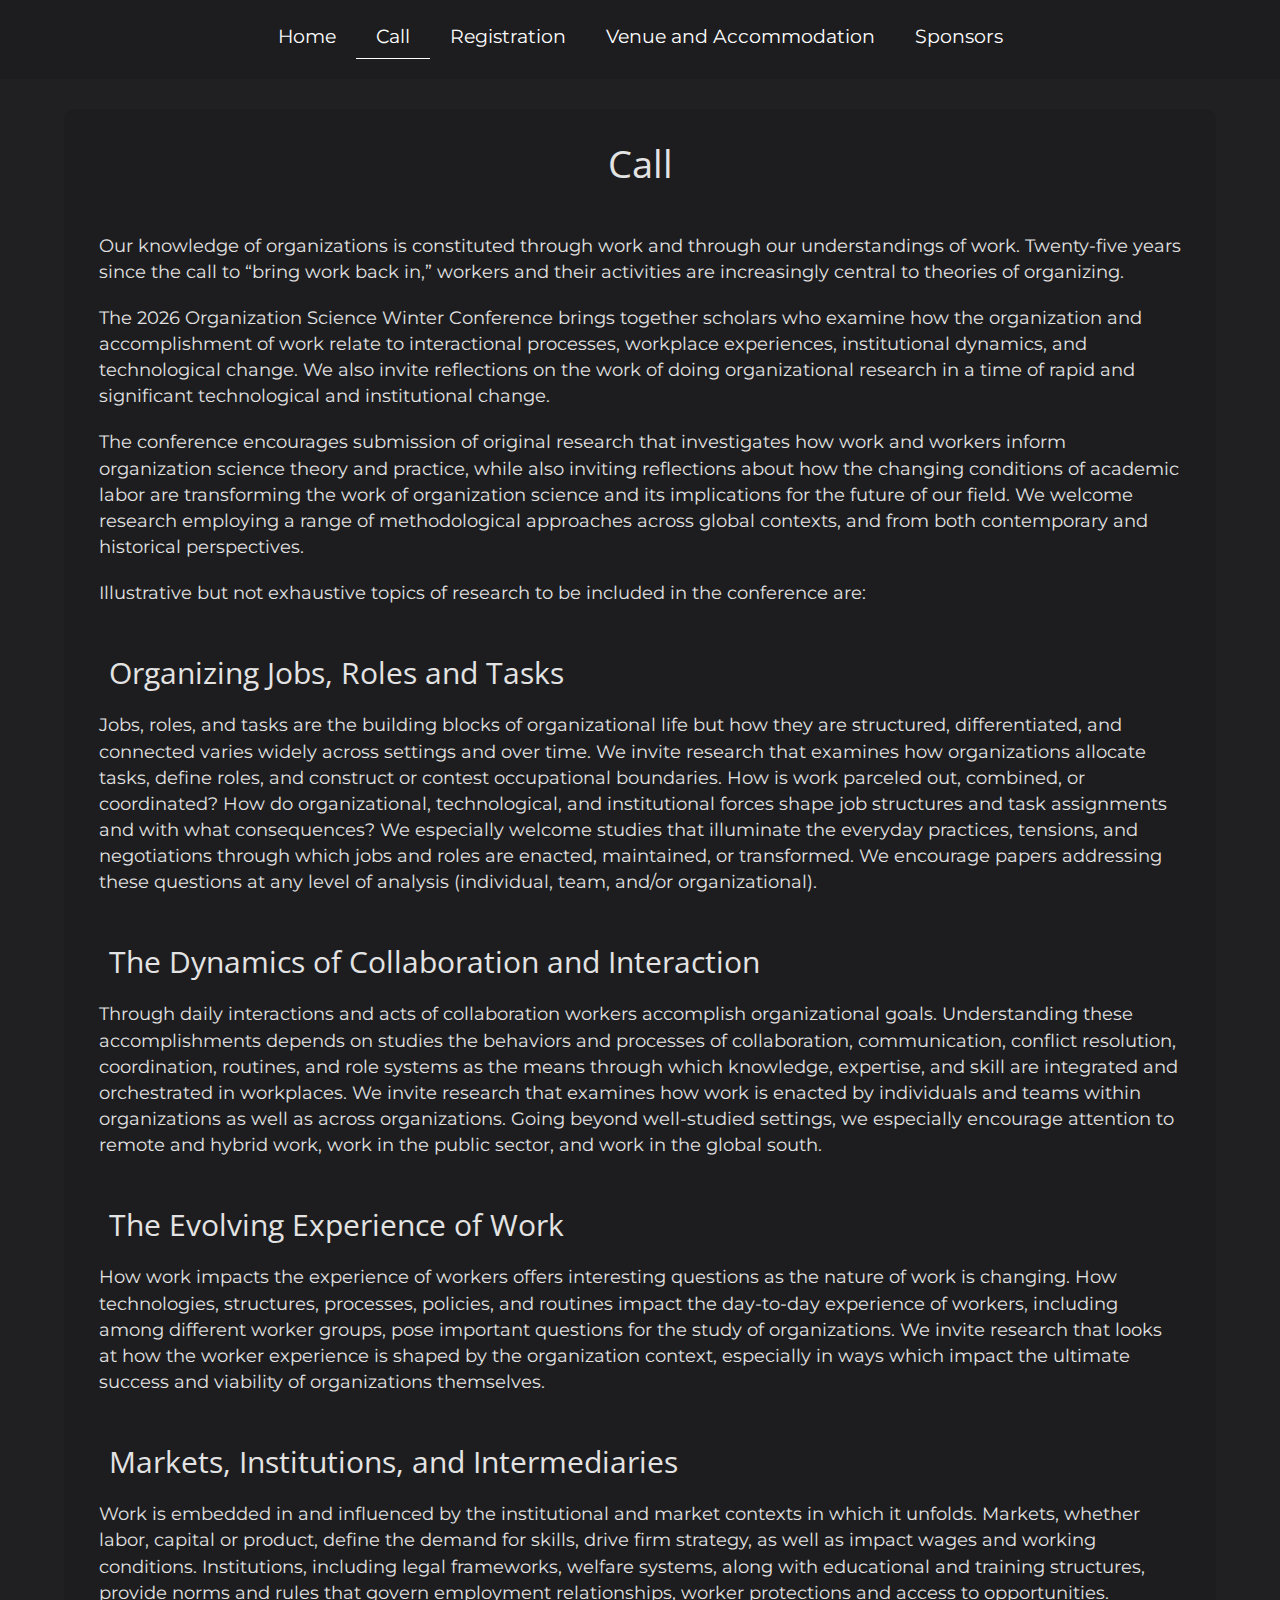
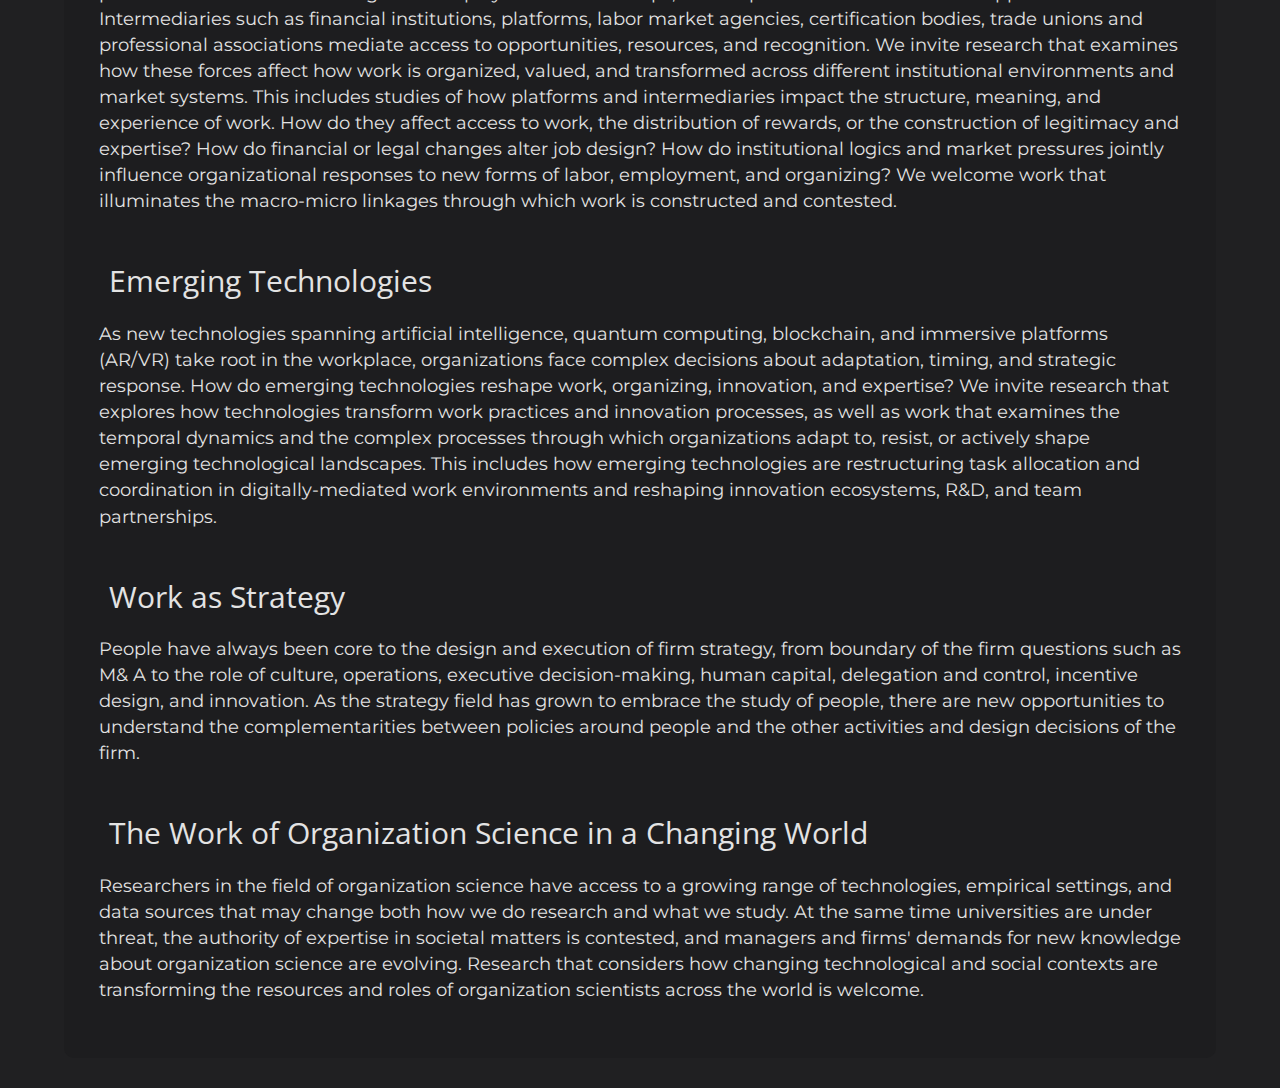
<file: call.html>
<!DOCTYPE html>
<html lang="en">
    <head>
        <meta charset="UTF-8">
        <meta name="viewport" content="width=device-width, initial-scale=1.0">
        <meta name="author" content="Maelys El Araari">

        <link rel="stylesheet" href="page_style.css"> 

        <link rel="preconnect" href="https://fonts.googleapis.com">
        <link rel="preconnect" href="https://fonts.gstatic.com" crossorigin>
        <link href="https://fonts.googleapis.com/css2?family=Montserrat:ital,wght@0,100..900;1,100..900&family=Open+Sans:ital,wght@0,300..800;1,300..800&display=swap" rel="stylesheet">
        
        <title>OSWC 2026 - Organization Science Winter Conference</title>
    </head>

    <body>
        <nav>
            <ul id="mytopnav" class="topnav">
                <li><a href="index.html">Home</a></li>
                <li><a href="call.html" class="active">Call</a></li>
                <li><a href="registration.html">Registration</a></li>
                <li><a href="venue.html">Venue and Accommodation</a></li>
                <li><a href="sponsors.html">Sponsors</a></li>
                <li class="icon"><a href="javascript:void(0);" onclick="TopNav()"><img src="images/nav_icon.svg" alt="navigation icon" width="30" height="20"></a></li>
            </ul>
        </nav>

        <main>
            <h2>Call</h2>
            <p>
                Our knowledge of organizations is constituted through work and through our understandings of work.
                Twenty-five years since the call to “bring work back in,” workers and their activities are increasingly
                central to theories of organizing.
            </p> 
                    
            <p>
                The 2026 Organization Science Winter Conference brings together
                scholars who examine how the organization and accomplishment of work relate to interactional
                processes, workplace experiences, institutional dynamics, and technological change. We also invite
                reflections on the work of doing organizational research in a time of rapid and significant technological
                and institutional change.
            </p> 
                    
            <p>
                The conference encourages submission of original research that investigates
                how work and workers inform organization science theory and practice, while also inviting reflections
                about how the changing conditions of academic labor are transforming the work of organization
                science and its implications for the future of our field. We welcome research employing a range of
                methodological approaches across global contexts, and from both contemporary and historical
                perspectives.
            </p>

            <p>Illustrative but not exhaustive topics of research to be included in the conference are:</p>
                
            <h3>Organizing Jobs, Roles and Tasks</h3> 
            <p>
                Jobs, roles, and tasks are the building blocks of organizational
                life but how they are structured, differentiated, and connected varies widely across settings and over
                time. We invite research that examines how organizations allocate tasks, define roles, and construct
                or contest occupational boundaries. How is work parceled out, combined, or coordinated? How do
                organizational, technological, and institutional forces shape job structures and task assignments and
                with what consequences? We especially welcome studies that illuminate the everyday practices,
                tensions, and negotiations through which jobs and roles are enacted, maintained, or transformed.
                We encourage papers addressing these questions at any level of analysis (individual, team, and/or
                organizational).
            </p>

            <h3>The Dynamics of Collaboration and Interaction</h3>
            <p>
                Through daily interactions and acts of collaboration workers accomplish organizational goals. 
                Understanding these accomplishments depends on studies the behaviors and processes of collaboration, communication, 
                conflict resolution, coordination, routines, and role systems as the means through which knowledge, expertise, and skill 
                are integrated and orchestrated in workplaces. We invite research that examines how work is enacted by individuals 
                and teams within organizations as well as across organizations. Going beyond well-studied settings, we especially 
                encourage attention to remote and hybrid work, work in the public sector, and work in the global south. 
            </p>

            <h3>The Evolving Experience of Work</h3>
            <p>
                How work impacts the experience of workers offers interesting questions as the nature of work is changing. 
                How technologies, structures, processes, policies, and routines impact the day-to-day experience of workers, 
                including among different worker groups, pose important questions for the study of organizations. 
                We invite research that looks at how the worker experience is shaped by the organization context, 
                especially in ways which impact the ultimate success and viability of organizations themselves.
            </p>

            <h3> Markets, Institutions, and Intermediaries</h3>
            <p>
                Work is embedded in and influenced by the institutional and market contexts in which it unfolds. 
                Markets, whether labor, capital or product, define the demand for skills, drive firm strategy, 
                as well as impact wages and working conditions. Institutions, including legal frameworks, welfare systems, 
                along with educational and training structures, provide norms and rules that govern employment relationships, 
                worker protections and access to opportunities. Intermediaries such as financial institutions, platforms, 
                labor market agencies, certification bodies, trade unions and professional associations mediate access to opportunities, 
                resources, and recognition. We invite research that examines how these forces affect how work is 
                organized, valued, and transformed across different institutional environments and market systems. 
                This includes studies of how platforms and intermediaries impact the structure, meaning, and experience of work. 
                How do they affect access to work, the distribution of rewards, or the construction of legitimacy and expertise? 
                How do financial or legal changes alter job design? How do institutional logics and market pressures jointly 
                influence organizational responses to new forms of labor, employment, and organizing? We welcome work that illuminates 
                the macro-micro linkages through which work is constructed and contested.
            </p>
            
            <h3>Emerging Technologies</h3>

            <p>As new technologies spanning artificial intelligence, quantum computing, blockchain, 
                and immersive platforms (AR/VR) take root in the workplace, organizations face complex decisions about adaptation, 
                timing, and strategic response. How do emerging technologies reshape work, organizing, innovation, and expertise? 
                We invite research that explores how technologies transform work practices and innovation processes, 
                as well as work that examines the temporal dynamics and the complex processes through which organizations adapt to, 
                resist, or actively shape emerging technological landscapes. This includes how emerging technologies are restructuring 
                task allocation and coordination in digitally-mediated work environments and reshaping innovation ecosystems, R&D, and 
                team partnerships. 
            </p>
            
            <h3>Work as Strategy</h3>

            <p>
                People have always been core to the design and execution of firm
                strategy, from boundary of the firm questions such as M& A to the role of culture, operations,
                executive decision-making, human capital, delegation and control, incentive design, and
                innovation. As the strategy field has grown to embrace the study of people, there are new
                opportunities to understand the complementarities between policies around people and the
                other activities and design decisions of the firm.
            </p>
            
            <h3>The Work of Organization Science in a Changing World</h3>

            <p>
                Researchers in the field of organization science have access to a growing range of technologies, 
                empirical settings, and data sources that may change both how we do research and what we study. 
                At the same time universities are under threat,  the authority of expertise in societal matters is contested, 
                and managers and firms' demands for new knowledge about organization science are evolving. 
                Research that considers how changing technological and social contexts are transforming the resources 
                and roles of organization scientists across the world is welcome. 
            </p>
        </main>

        <script src="scripts.js"></script> 
        
    </body>
</html>
</file>
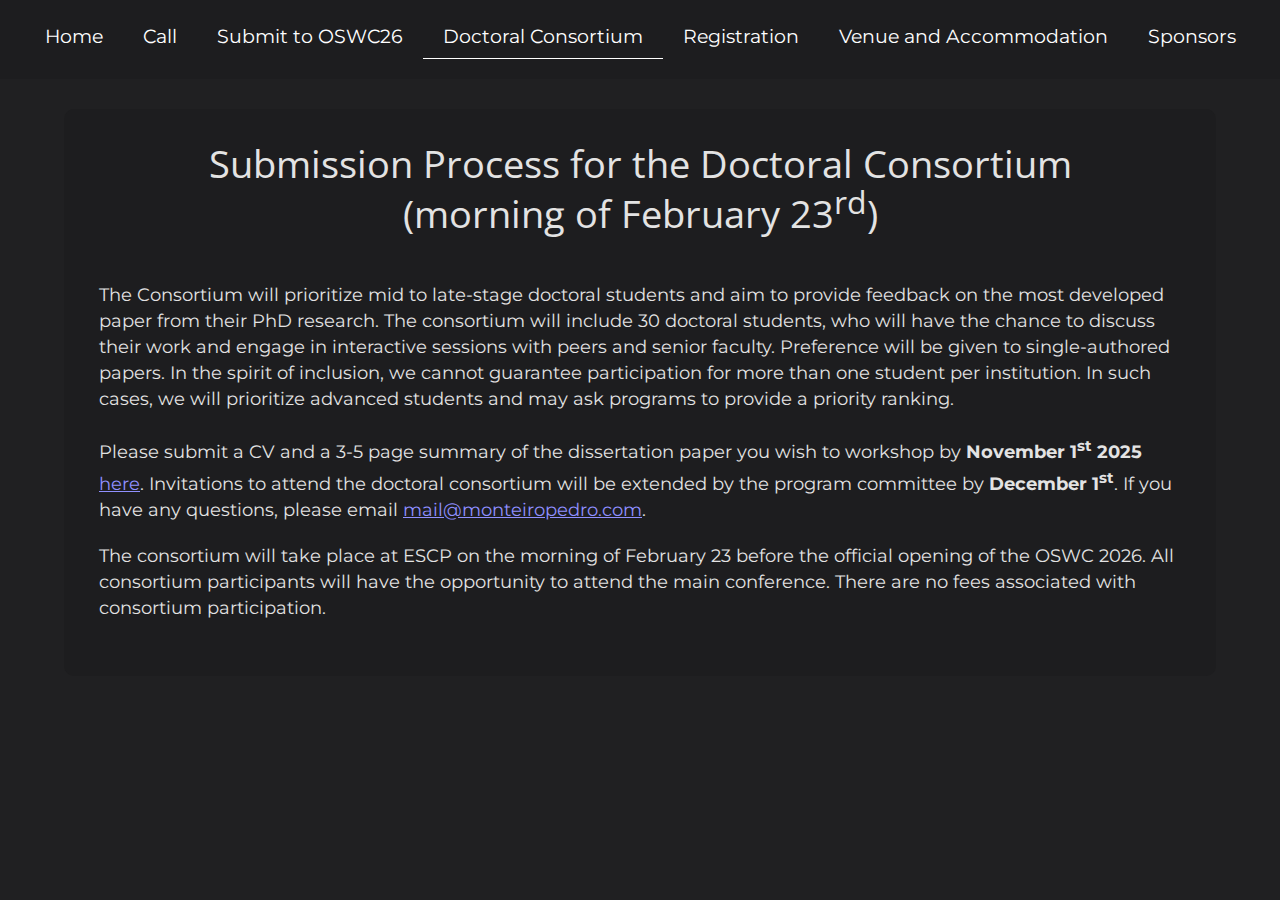
<file: doctoral.html>
<!DOCTYPE html>
<html lang="en">
    <head>
        <meta charset="UTF-8">
        <meta name="viewport" content="width=device-width, initial-scale=1.0">
        <meta name="author" content="Maelys El Araari">

        <link rel="stylesheet" href="page_style.css"> 
        
        <link rel="preconnect" href="https://fonts.googleapis.com">
        <link rel="preconnect" href="https://fonts.gstatic.com" crossorigin>
        <link href="https://fonts.googleapis.com/css2?family=Montserrat:ital,wght@0,100..900;1,100..900&family=Open+Sans:ital,wght@0,300..800;1,300..800&display=swap" rel="stylesheet">

        <title>OSWC 2026 - Organization Science Winter Conference</title>
    </head>

    <body>
        <nav>
            <ul id="mytopnav" class="topnav">
                <li><a href="index.html">Home</a></li>
                <li><a href="call.html">Call</a></li>
                <li><a href="submit.html">Submit to OSWC26</a></li>
                <li><a href="doctoral.html" class="active">Doctoral Consortium</a></li>
                <li><a href="registration.html">Registration</a></li>
                <li><a href="venue.html">Venue and Accommodation</a></li>
                <li><a href="sponsors.html">Sponsors</a></li>
                <li class="icon"><a href="javascript:void(0);" onclick="TopNav()"><img src="images/nav_icon.svg" alt="navigation icon" width="30" height="20"></a></li>
            </ul>
        </nav>

        <main>
            <h2>Submission Process for the Doctoral Consortium <br>(morning of February 23<sup>rd</sup>)</h2>
            <p>
                The Consortium will prioritize mid to late-stage doctoral students and aim to provide feedback 
                on the most developed paper from their PhD research. The consortium will include 30 doctoral students, 
                who will have the chance to discuss their work and engage in interactive sessions with peers and senior faculty. 
                Preference will be given to single-authored papers. In the spirit of inclusion, we cannot guarantee 
                participation for more than one student per institution. In such cases, we will prioritize advanced students 
                and may ask programs to provide a priority ranking.
            </p>

            <p>
                Please submit a CV and a 3-5 page summary of the dissertation paper you wish to workshop by
                 <strong>November 1<sup>st</sup> 2025</strong> 
                 <a href="https://docs.google.com/forms/d/e/1FAIpQLSdkztSM2Cb0fT4WYGyNPBpKQEqjDVO1WJy5sHYqKqOPxjc6Qw/viewform?usp=header" target="_blank">here</a>. 
                 Invitations to attend the doctoral consortium will be extended by the program committee by 
                 <strong>December 1<sup>st</sup></strong>. 
                 If you have any questions, please email <a href="mailto:mail@monteiropedro.com" target="_blank">mail@monteiropedro.com</a>.
            </p>

            <p>
                The consortium will take place at ESCP on the morning of February 23 before the official opening of the OSWC 2026. 
                All consortium participants will have the opportunity to attend the main conference. 
                There are no fees associated with consortium participation.
            </p>
        </main>

        <script src="scripts.js"></script> 
        
    </body>
</html>
</file>
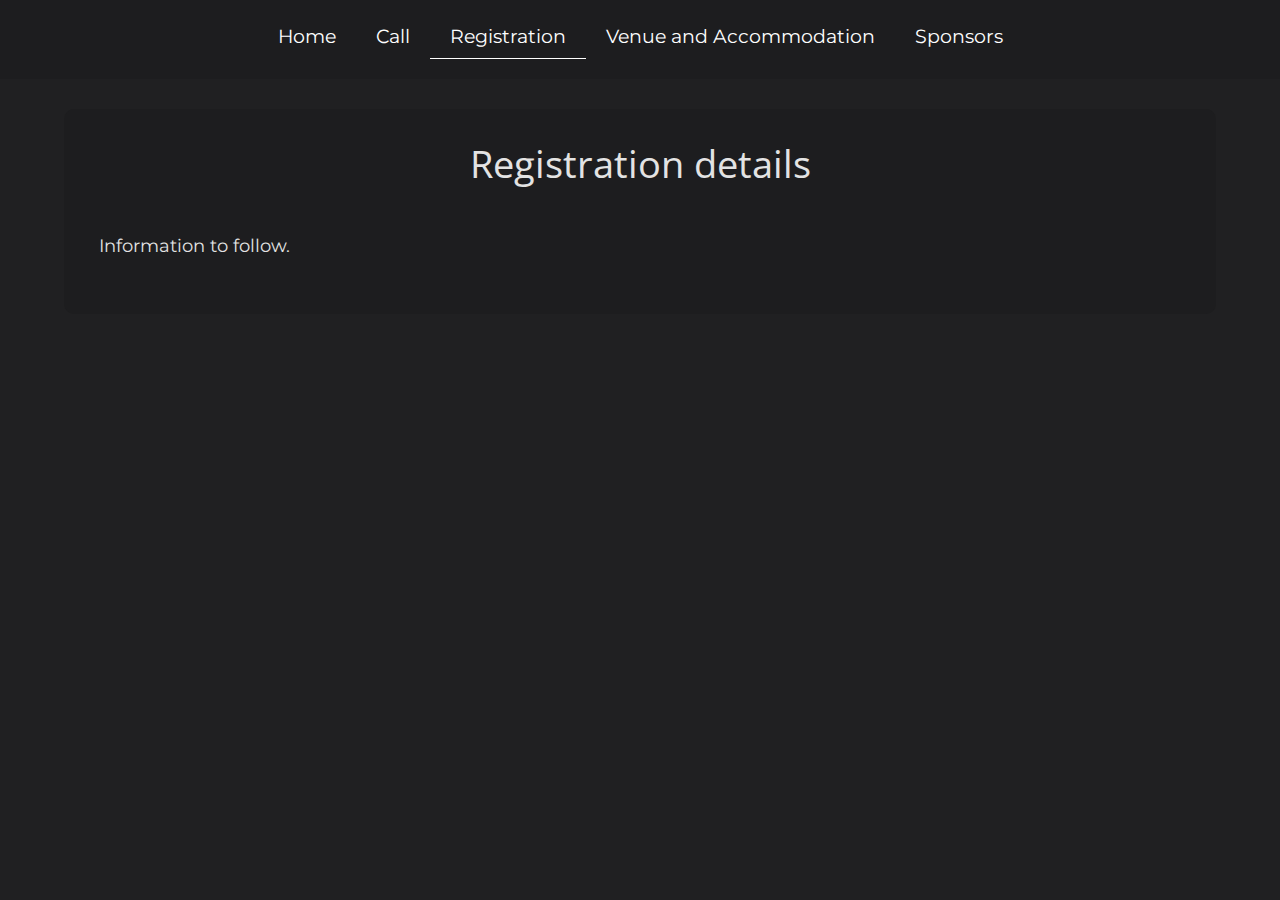
<file: registration.html>
<!DOCTYPE html>
<html lang="en">
    <head>
        <meta charset="UTF-8">
        <meta name="viewport" content="width=device-width, initial-scale=1.0">
        <meta name="author" content="Maelys El Araari">

        <link rel="stylesheet" href="page_style.css"> 

        <link rel="preconnect" href="https://fonts.googleapis.com">
        <link rel="preconnect" href="https://fonts.gstatic.com" crossorigin>
        <link href="https://fonts.googleapis.com/css2?family=Montserrat:ital,wght@0,100..900;1,100..900&family=Open+Sans:ital,wght@0,300..800;1,300..800&display=swap" rel="stylesheet">
        
        <title>OSWC 2026 - Organization Science Winter Conference</title>
    </head>

    <body>
        <nav>
            <ul id="mytopnav" class="topnav">
                <li><a href="index.html">Home</a></li>
                <li><a href="call.html">Call</a></li>
                <li><a href="registration.html" class="active">Registration</a></li>
                <li><a href="venue.html">Venue and Accommodation</a></li>
                <li><a href="sponsors.html">Sponsors</a></li>
                <li class="icon"><a href="javascript:void(0);" onclick="TopNav()"><img src="images/nav_icon.svg" alt="navigation icon" width="30" height="20"></a></li>
            </ul>
        </nav>

        <main>
            <h2>Registration details</h2>
            <p>Information to follow.</p>
        </main>

        <script src="scripts.js"></script> 
    </body>
</html>
</file>
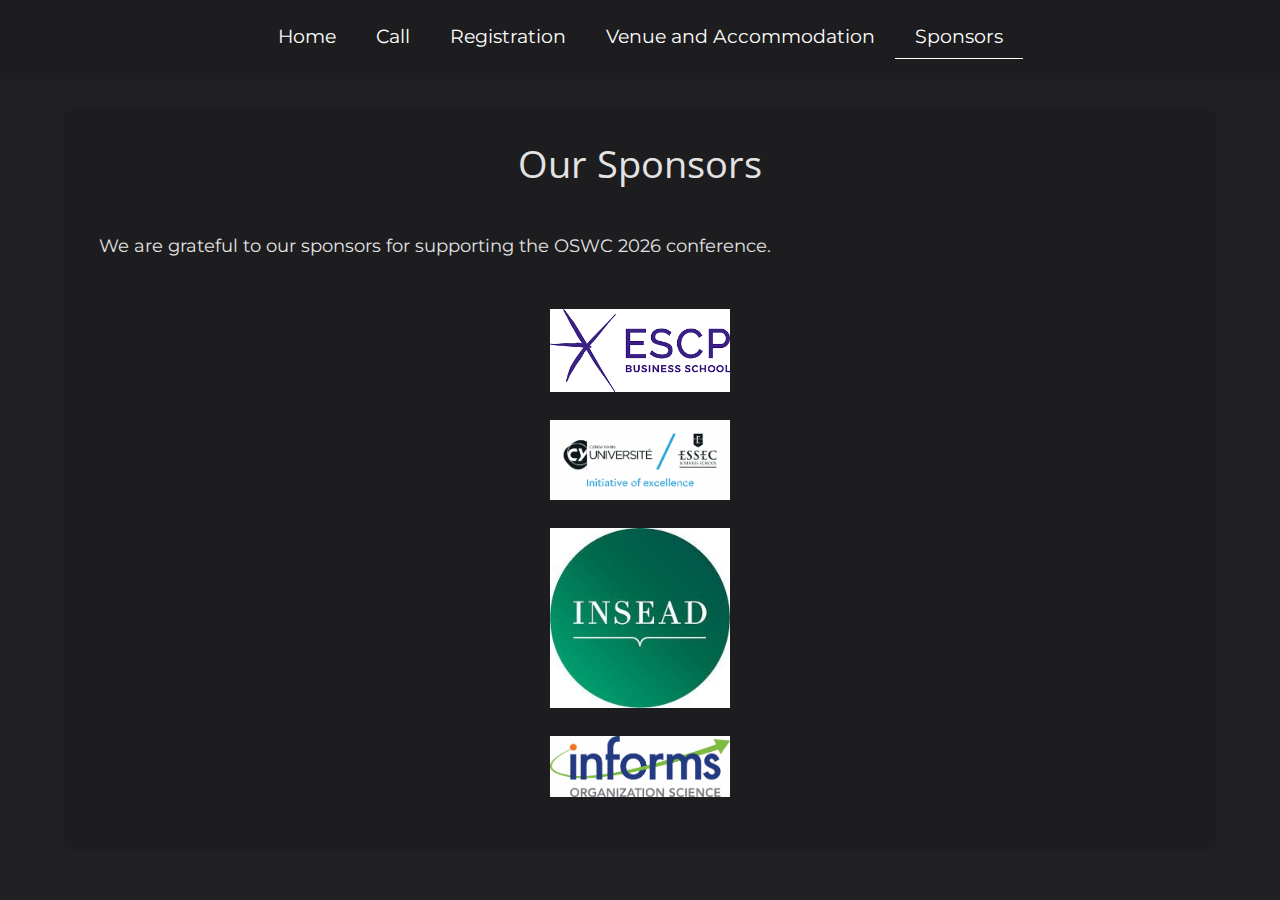
<file: sponsors.html>
<!DOCTYPE html>
<html lang="en">
    <head>
        <meta charset="UTF-8">
        <meta name="viewport" content="width=device-width, initial-scale=1.0">
        <meta name="author" content="Maelys El Araari">

        <link rel="stylesheet" href="page_style.css"> 

        <link rel="preconnect" href="https://fonts.googleapis.com">
        <link rel="preconnect" href="https://fonts.gstatic.com" crossorigin>
        <link href="https://fonts.googleapis.com/css2?family=Montserrat:ital,wght@0,100..900;1,100..900&family=Open+Sans:ital,wght@0,300..800;1,300..800&display=swap" rel="stylesheet">
        
        <title>OSWC 2026 - Organization Science Winter Conference</title>
    </head>

    <body>
        <nav>
            <ul id="mytopnav" class="topnav">
                <li><a href="index.html">Home</a></li>
                <li><a href="call.html">Call</a></li>
                <li><a href="registration.html">Registration</a></li>
                <li><a href="venue.html">Venue and Accommodation</a></li>
                <li><a href="sponsors.html" class="active">Sponsors</a></li>
                <li class="icon"><a href="javascript:void(0);" onclick="TopNav()"><img src="images/nav_icon.svg" alt="navigation icon" width="30" height="20"></a></li>
            </ul>
        </nav>

        <main>
            <h2>Our Sponsors</h2>
            <p>We are grateful to our sponsors for supporting the OSWC 2026 conference.</p>
            <div class="sponsor">
                <div>
                    <img src="images/ESCP_logo.png" alt="ESCP logo">
                </div>
                <div>
                    <img src="images/ESSEC_logo.jpg" alt="ESSEC logo">
                </div>
                <div>
                    <img src="images/INSEAD_logo.jpg" alt="INSEAD logo">
                </div>
                <div>
                    <img src="images/INFORMS_logo.jpg" alt="INFORMS logo">
                </div>
            </div>
        </main>

        <script src="scripts.js"></script> 
    </body>
</html>
</file>
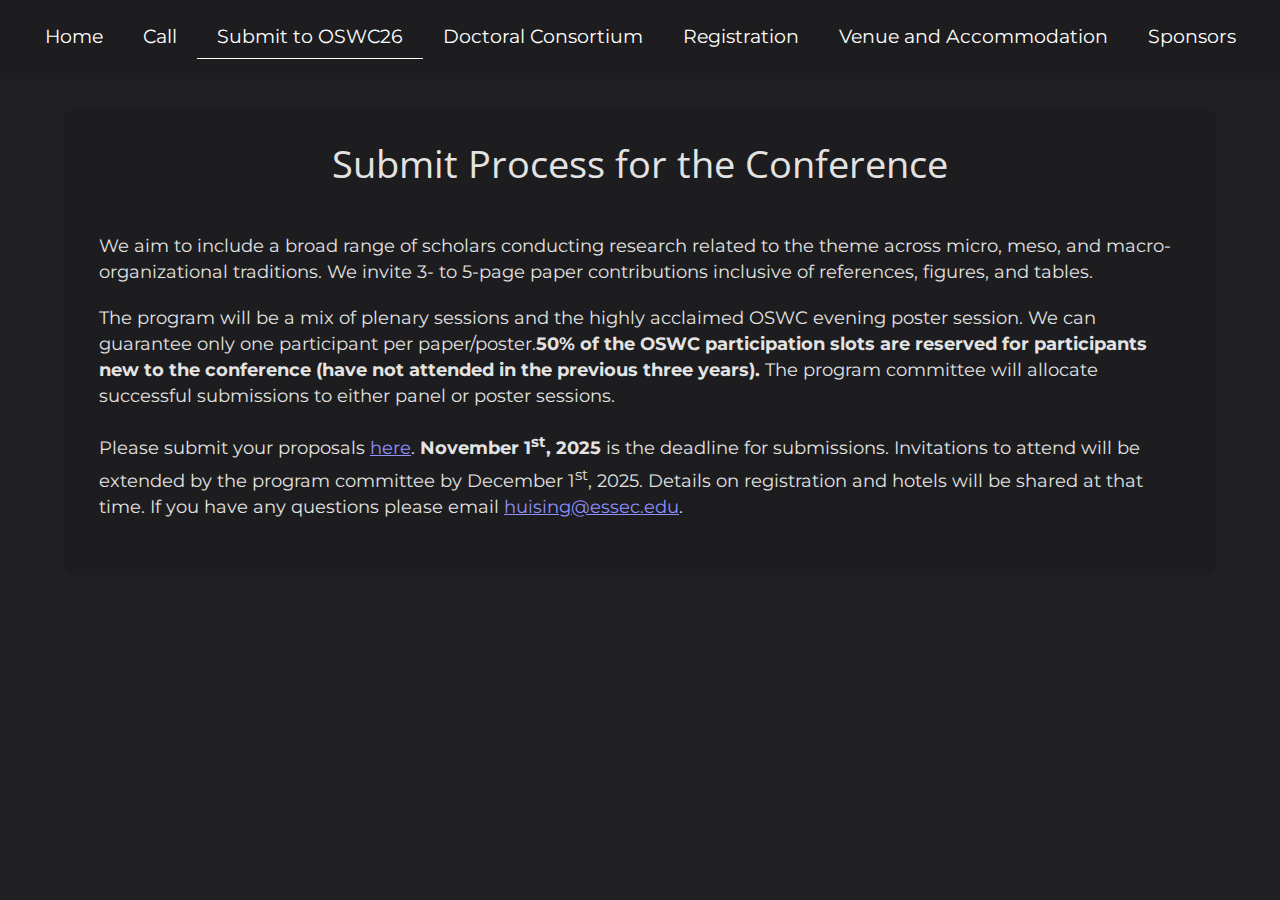
<file: submit.html>
<!DOCTYPE html>
<html lang="en">
    <head>
        <meta charset="UTF-8">
        <meta name="viewport" content="width=device-width, initial-scale=1.0">
        <meta name="author" content="Maelys El Araari">

        <link rel="stylesheet" href="page_style.css"> 

        <link rel="preconnect" href="https://fonts.googleapis.com">
        <link rel="preconnect" href="https://fonts.gstatic.com" crossorigin>
        <link href="https://fonts.googleapis.com/css2?family=Montserrat:ital,wght@0,100..900;1,100..900&family=Open+Sans:ital,wght@0,300..800;1,300..800&display=swap" rel="stylesheet">

        <title>OSWC 2026 - Organization Science Winter Conference</title>
    </head>

    <body>
        <nav>
            <ul id="mytopnav" class="topnav">
                <li><a href="index.html">Home</a></li>
                <li><a href="call.html">Call</a></li>
                <li><a href="submit.html" class="active">Submit to OSWC26</a></li>
                <li><a href="doctoral.html">Doctoral Consortium</a></li>
                <li><a href="registration.html">Registration</a></li>
                <li><a href="venue.html">Venue and Accommodation</a></li>
                <li><a href="sponsors.html">Sponsors</a></li>
                <li class="icon"><a href="javascript:void(0);" onclick="TopNav()"><img src="images/nav_icon.svg" alt="navigation icon" width="30" height="20"></a></li>
            </ul>
        </nav>

        <main>
            <h2>Submit Process for the Conference</h2>

            <p>We aim to include a broad range of scholars conducting research related to the theme across micro, 
            meso, and macro-organizational traditions. We invite 3- to 5-page paper contributions inclusive of references, 
            figures, and tables.</p>

            <p>The program will be a mix of plenary sessions and the highly acclaimed OSWC evening poster session. 
            We can guarantee only one participant per paper/poster.<strong>50% of the OSWC participation slots are reserved 
            for participants new to the conference (have not attended in the previous three years).</strong> 
            The program committee will allocate successful submissions to either panel or poster sessions.</p>
            
            <p>Please submit your proposals <a href="https://docs.google.com/forms/d/e/1FAIpQLSeBxhtcBQy02bBqBfqz0_sruxRmaLekWBhx3nRUKGEctHeC4g/viewform?usp=header" target="_blank">here</a>. 
            <strong>November 1<sup>st</sup>, 2025</strong> is the deadline for submissions.
            Invitations to attend will be extended by the program committee by December 1<sup>st</sup>, 2025. 
            Details on registration and hotels will be shared at that time. If you
            have any questions please email <a href="mailto:huising@essec.edu" target="_blank">huising@essec.edu</a>.</p>    
        </main>

        <script src="scripts.js"></script> 
    </body>
</html>
</file>
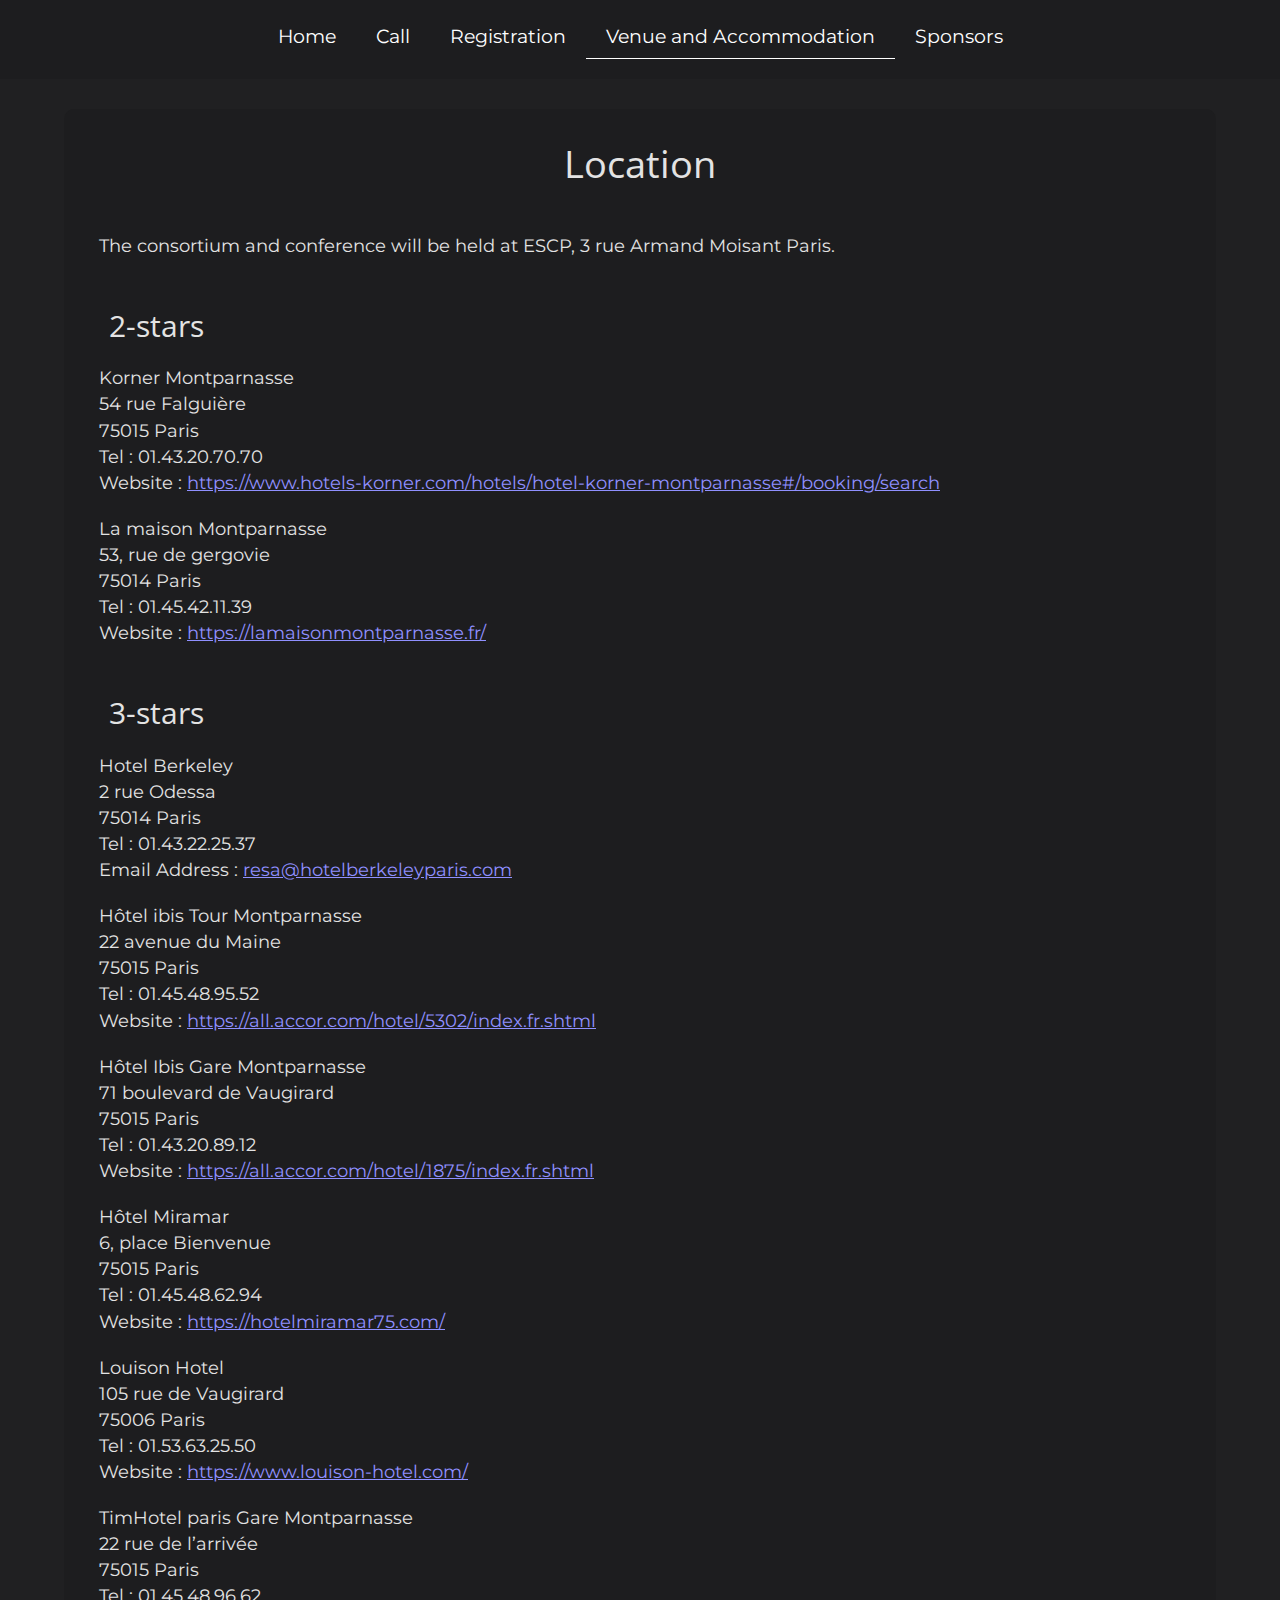
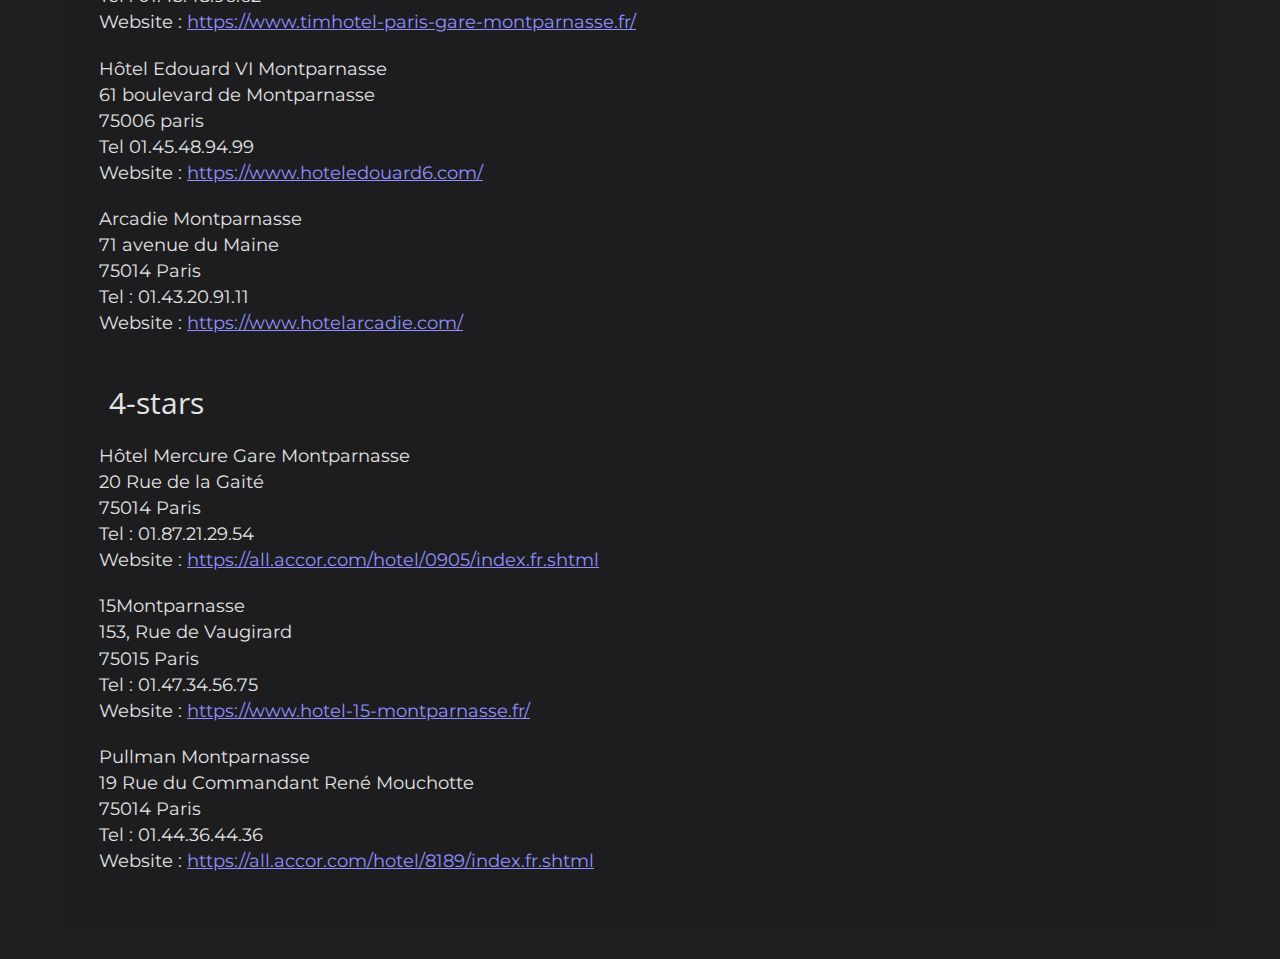
<file: venue.html>
<!DOCTYPE html>
<html lang="en">
    <head>
        <meta charset="UTF-8">
        <meta name="viewport" content="width=device-width, initial-scale=1.0">
        <meta name="author" content="Maelys El Araari">

        <link rel="stylesheet" href="page_style.css"> 

        <link rel="preconnect" href="https://fonts.googleapis.com">
        <link rel="preconnect" href="https://fonts.gstatic.com" crossorigin>
        <link href="https://fonts.googleapis.com/css2?family=Montserrat:ital,wght@0,100..900;1,100..900&family=Open+Sans:ital,wght@0,300..800;1,300..800&display=swap" rel="stylesheet">
        
        <title>OSWC 2026 - Organization Science Winter Conference</title>
    </head>

    <body>
        <nav>
            <ul id="mytopnav" class="topnav">
                <li><a href="index.html">Home</a></li>
                <li><a href="call.html">Call</a></li>
                <li><a href="registration.html">Registration</a></li>
                <li><a href="venue.html" class="active">Venue and Accommodation</a></li>
                <li><a href="sponsors.html">Sponsors</a></li>
                <li class="icon"><a href="javascript:void(0);" onclick="TopNav()"><img src="images/nav_icon.svg" alt="navigation icon" width="30" height="20"></a></li>
            </ul>
        </nav>

        <main>
            <h2>Location</h2>
            <p>The consortium and conference will be held at ESCP, 3 rue Armand Moisant Paris.</p>
            <h3>2-stars</h3>
            <p>
                Korner Montparnasse<br>
                54 rue Falguière<br>
                75015 Paris<br>
                Tel : 01.43.20.70.70<br>
                Website : <a href="https://www.hotels-korner.com/hotels/hotel-korner-montparnasse#/booking/search" target="_blank">https://www.hotels-korner.com/hotels/hotel-korner-montparnasse#/booking/search</a>
            </p>
            <p>
                La maison Montparnasse<br>
                53, rue de gergovie<br>
                75014 Paris<br>
                Tel : 01.45.42.11.39<br>
                Website : <a href="https://lamaisonmontparnasse.fr/" target="_blank">https://lamaisonmontparnasse.fr/</a>
            </p>
            <h3>3-stars</h3>
            <p>
                Hotel Berkeley<br>
                2 rue Odessa<br>
                75014 Paris<br>
                Tel : 01.43.22.25.37<br>
                Email Address : <a href="mailto:resa@hotelberkeleyparis.com" target="_blank">resa@hotelberkeleyparis.com</a>
            </p>
            <p>
                Hôtel ibis Tour Montparnasse<br>
                22 avenue du Maine<br>
                75015 Paris<br>
                Tel : 01.45.48.95.52<br>
                Website : <a href="https://all.accor.com/hotel/5302/index.fr.shtml" target="_blank">https://all.accor.com/hotel/5302/index.fr.shtml</a>
            </p>
            <p>
                Hôtel Ibis Gare Montparnasse<br>
                71 boulevard de Vaugirard<br>
                75015 Paris<br>
                Tel : 01.43.20.89.12<br>
                Website : <a href="https://all.accor.com/hotel/1875/index.fr.shtml" target="_blank">https://all.accor.com/hotel/1875/index.fr.shtml</a>
            </p>
            <p>
                Hôtel Miramar<br>
                6, place Bienvenue<br>
                75015 Paris<br>
                Tel : 01.45.48.62.94<br>
                Website : <a href="https://hotelmiramar75.com/" target="_blank">https://hotelmiramar75.com/</a>
            </p>
            <p>
                Louison Hotel<br>
                105 rue de Vaugirard<br>
                75006 Paris<br>
                Tel : 01.53.63.25.50<br>
                Website : <a href="https://www.louison-hotel.com/" target="_blank">https://www.louison-hotel.com/</a>
            </p>
            <p>
                TimHotel paris Gare Montparnasse<br>
                22 rue de l’arrivée<br>
                75015 Paris<br>
                Tel : 01.45.48.96.62<br>
                Website : <a href="https://www.timhotel-paris-gare-montparnasse.fr/" target="_blank">https://www.timhotel-paris-gare-montparnasse.fr/</a>
            </p>
            <p>
                Hôtel Edouard VI Montparnasse<br>
                61 boulevard de Montparnasse<br>
                75006 paris<br>
                Tel 01.45.48.94.99<br>
                Website : <a href="https://www.hoteledouard6.com/" target="_blank">https://www.hoteledouard6.com/</a>
            </p>
            <p>
                Arcadie Montparnasse<br>
                71 avenue du Maine<br>
                75014 Paris<br>
                Tel : 01.43.20.91.11<br>
                Website : <a href="https://www.hotelarcadie.com/" target="_blank">https://www.hotelarcadie.com/</a>
            </p>
            <h3>4-stars</h3>
            <p>
                Hôtel Mercure Gare Montparnasse<br>
                20 Rue de la Gaité<br>
                75014 Paris<br>
                Tel : 01.87.21.29.54<br>
                Website : <a href="https://all.accor.com/hotel/0905/index.fr.shtml" target="_blank">https://all.accor.com/hotel/0905/index.fr.shtml</a>
            </p>
            <p>
                15Montparnasse<br>
                153, Rue de Vaugirard<br>
                75015 Paris<br>
                Tel : 01.47.34.56.75<br>
                Website : <a href="https://www.hotel-15-montparnasse.fr/" target="_blank">https://www.hotel-15-montparnasse.fr/</a>
            </p>
            <p>
                Pullman Montparnasse<br>
                19 Rue du Commandant René Mouchotte<br>
                75014 Paris<br>
                Tel : 01.44.36.44.36<br>
                Website : <a href="https://all.accor.com/hotel/8189/index.fr.shtml" target="_blank">https://all.accor.com/hotel/8189/index.fr.shtml</a>
            </p>

        </main>

        <script src="scripts.js"></script> 
    </body>
</html>
</file>
<file: page_style.css>
* {
    box-sizing: border-box;
    margin: 0;
}

body{
    font-family: "Montserrat", Verdana, sans-serif;
    background-color: #202022;
    color: #e3e3e3;
    padding: 0;
}

h1, h2 {
    font-family: "Open Sans", Arial, sans-serif;
    font-weight: 400;
    line-height: 140%;
}


/* nav */

nav {
    font-size: clamp(1.2em, 1vw, 1.5em);
    background-color: #1d1d1f;
    padding: 0.8% 14px;
    position: sticky;
    top: 0;
    z-index: 1;
}

nav ul {
    list-style-type: none;
    margin: 10px 0;
    padding: 0;
    text-align: center;
    overflow: hidden;
    
    display: flex;
    justify-content: center;
}


nav li a {
    display: block;
    color: rgb(255, 255, 255);
    padding: 4px 20px 10px 20px;
    text-decoration: none;

    transition: color 0.4s;
}

nav li a:hover:not(.active) {
    color:rgb(118, 117, 117);
}

.active{
    color:rgb(255, 255, 255);
    border-bottom: 1.5px solid #ffffff;
}

.topnav .icon {
  display: none;
}


/* end nav */



/* Main */

main {
    background-color: #1d1d1f;
    border-radius: 10px;
    font-size: 1.125em;
    padding: 35px;
    width: 90%;
    margin: 30px auto;
    line-height: 145%;
}


main h2 {
    line-height: 100%;
    text-align: center;
    font-size: clamp(2em, 3vw, 2.7em);
    margin-bottom: 50px;
}

main h3 {
    font-family: "Open Sans", Arial, sans-serif;
    font-weight: 400;
    line-height: 110%;

    font-size: 1.6875em;
    padding: 10px;
    margin: 40px 0 13px 0;
}


main p { 
    font-size: 1em;
    margin-bottom: 20px;
}

/* Link */

main a:link {
	color: #9090ff;
}  
  
/* mouse over link */  
main a:hover {
	color: rgb(82, 82, 252);
}  
  
/* selected link */  
main a:active {
	color: rgb(122, 122, 247);
}

/* Sponsor section */

.sponsor {
    font-size: clamp(0.8em, 1vw, 1.25em);
    margin: 40px 10px 0 10px;
    color: #e3e3e3;
    text-align: center;
}


.sponsor img {
    width: max(150px, 17%);;
    height: auto;
    margin: 10px 0;
}



@media only screen and (max-width: 1000px) {

    nav ul {
        display: block;
        margin-left: 10px;
    }

    .topnav li {
        display: none;
    }

    .topnav li.icon {
        display: block;
        float: right;
        padding-top: 8px;
    }

    .topnav.responsive { 
        position: relative;
        padding: 5px;
    }

    .topnav.responsive .icon {
        position: absolute;
        right: 0;
        top: 0;
    } 

    .topnav.responsive li {
        float: none;
        display: block;
        text-align: left;
    }

    .topnav.responsive li:not(:first-child), .topnav.responsive li:not(.icon)  {
        padding-top: 10px;
    }

    .topnav.responsive li .active {
        border: none;
        color: #757575;
    }
}
</file>
